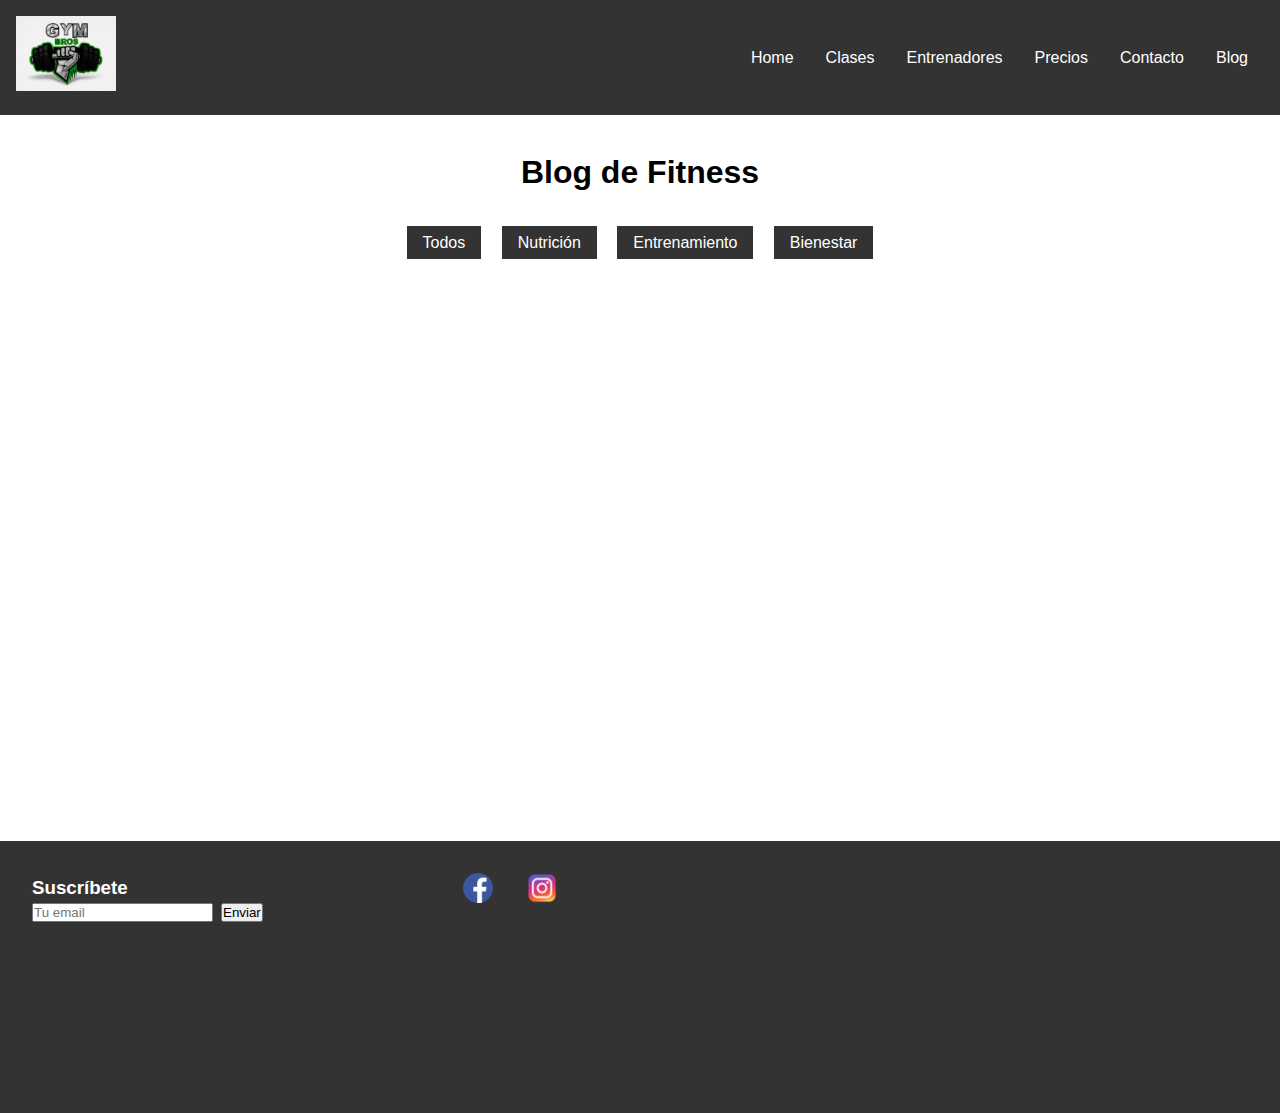
<file: views/Blog.html>
<!DOCTYPE html>
<html lang="en">
<head>
    <meta charset="UTF-8">
    <meta name="viewport" content="width=device-width, initial-scale=1.0">
    <title>Document</title>
    <link rel="stylesheet" href="../css/blog.css">
    <link rel="stylesheet" href="../css/header.css">
    <link rel="stylesheet" href="../css/footer.css">
</head>
<body>
    <nav class="navbar">
        <div class="logo">
            <img src="../assets/images/logo.jpg" alt="Gym Bros Logo" class="logo-img">
            <!--
            <svg class="logo-svg" viewBox="0 0 100 100">
                <circle cx="50" cy="50" r="40" fill="none" stroke="#fff" stroke-width="5"/>
            </svg>
            -->
        </div>
        <ul class="menu">
            <li><a href="../index.html">Home</a></li>
            <li><a href="Clases.html">Clases</a></li>
            <li><a href="Entrenadores.html">Entrenadores</a></li>
            <li><a href="Precios.html">Precios</a></li>
            <li><a href="Contacto.html">Contacto</a></li>
            <li><a href="#">Blog</a></li>
        </ul>
    </nav>   

    <!-- Sección de Blog -->
    <main class="blog-page">
        <section class="blog-section">
            <h1>Blog de Fitness</h1>
            <!-- Sistema de Filtrado -->
            <div class="filters">
                <input type="radio" name="filter" id="all" checked>
                <label for="all">Todos</label>
                <input type="radio" name="filter" id="nutricion">
                <label for="nutricion">Nutrición</label>
                <input type="radio" name="filter" id="entrenamiento">
                <label for="entrenamiento">Entrenamiento</label>
                <input type="radio" name="filter" id="bienestar">
                <label for="bienestar">Bienestar</label>
            </div>

            <!-- Diseño tipo Newspaper -->
            <div class="blog-grid">
                <article class="post" data-category="nutricion">
                    <img src="../assets/images/nutricion.jpg" alt="Nutrición">
                    <h2>5 Alimentos para Ganar Músculo</h2>
                    <p>Descubre los mejores alimentos para potenciar tu entrenamiento...</p>
                    <div class="tags">
                        <span>Nutrición</span>
                        <span>Musculación</span>
                    </div>
                    <!-- Sección de Comentarios -->
                    <div class="comments">
                        <div class="comment">
                            <div class="avatar"></div>
                            <p><strong>Juan</strong>: ¡Gran artículo!</p>
                        </div>
                    </div>
                </article>
                <article class="post" data-category="entrenamiento">
                    <img src="../assets/images/entrenamiento.jpg" alt="Entrenamiento">
                    <h2>Rutina de CrossFit para Principiantes</h2>
                    <p>Aprende los básicos de CrossFit con esta rutina sencilla...</p>
                    <div class="tags">
                        <span>Entrenamiento</span>
                        <span>CrossFit</span>
                    </div>
                    <div class="comments">
                        <div class="comment">
                            <div class="avatar"></div>
                            <p><strong>María</strong>: Muy útil, gracias.</p>
                        </div>
                    </div>
                </article>
                <article class="post" data-category="bienestar">
                    <img src="../assets/images/bienestar.jpg" alt="Bienestar">
                    <h2>Yoga para Reducir el Estrés</h2>
                    <p>Relájate y mejora tu bienestar con estas posturas...</p>
                    <div class="tags">
                        <span>Bienestar</span>
                        <span>Yoga</span>
                    </div>
                    <div class="comments">
                        <div class="comment">
                            <div class="avatar"></div>
                            <p><strong>Lucía</strong>: Lo probaré hoy.</p>
                        </div>
                    </div>
                </article>
            </div>
        </section>
    </main>

    <!-- Footer (reutilizado) -->
    <footer>
        <div class="footer-content">
            <div class="newsletter">
                <h3>Suscríbete</h3>
                <form>
                    <input type="email" placeholder="Tu email" required>
                    <button type="submit">Enviar</button>
                </form>
            </div>
            <div class="social-links">
                <a href="#" target="_blank"><img src="../assets/images/facebook.png"alt=""></a>
                <a href="#" target="_blank"><img src="../assets/images/instagram.png" alt=""></a>
            </div>
            <div class="map">
                <iframe src="https://www.openstreetmap.org/export/embed.html" frameborder="0"></iframe>
            </div>
        </div>
    </footer>
</body>
<script>
    document.addEventListener('scroll', function() {
        const posts = document.querySelectorAll('.post');
        posts.forEach(post => {
            const rect = post.getBoundingClientRect();
            if (rect.top < window.innerHeight - 100) {
                post.classList.add('visible');
            }
        });
    });
</script>
</html>
</file>
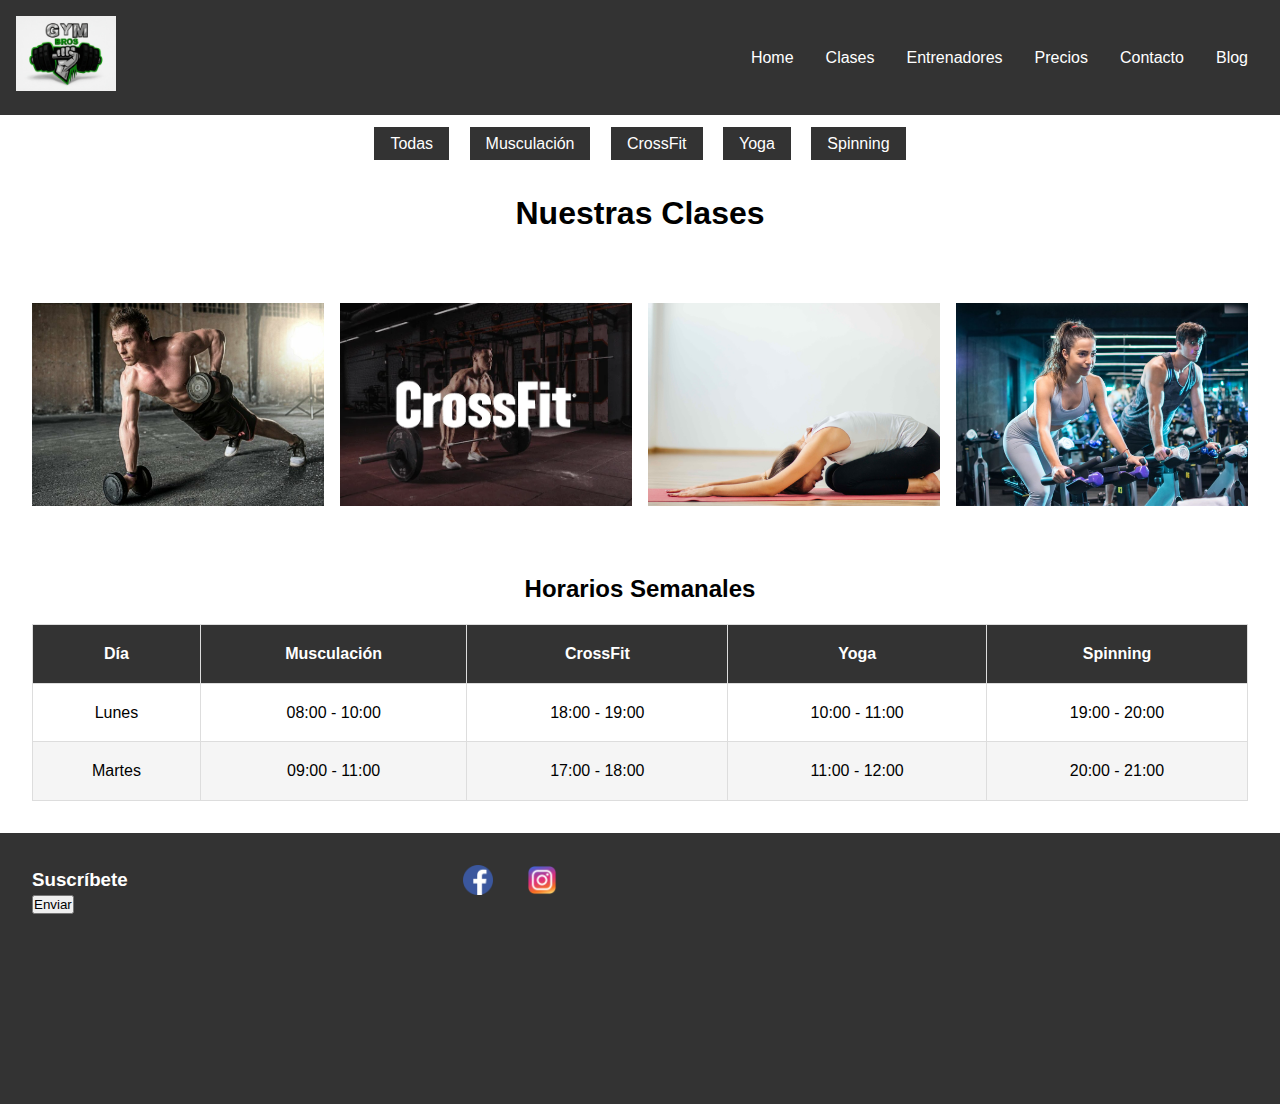
<file: views/Clases.html>
<!DOCTYPE html>
<html lang="en">
<head>
    <meta charset="UTF-8">
    <meta name="viewport" content="width=device-width, initial-scale=1.0">
    <title>Document</title>
    <link rel="stylesheet" href="../css/clases.css">
    <link rel="stylesheet" href="../css/header.css">
    <link rel="stylesheet" href="../css/footer.css">
</head>
<body>
    <nav class="navbar">
        <div class="logo">
            <img src="../assets/images/logo.jpg" alt="Gym Bros Logo" class="logo-img">
        </div>
        <ul class="menu">
            <li><a href="../index.html">Home</a></li>
            <li><a href="#">Clases</a></li>
            <li><a href="Entrenadores.html">Entrenadores</a></li>
            <li><a href="Precios.html">Precios</a></li>
            <li><a href="Contacto.html">Contacto</a></li>
            <li><a href="Blog.html">Blog</a></li>
        </ul>
    </nav>    

    <!-- Sección de Clases -->
    <main class="clases-page">
        <!-- Botones de radio como hijos directos de main -->
        <input type="radio" id="all" name="filter" checked>
        <label for="all">Todas</label>
        <input type="radio" id="musculacion" name="filter">
        <label for="musculacion">Musculación</label>
        <input type="radio" id="crossfit" name="filter">
        <label for="crossfit">CrossFit</label>
        <input type="radio" id="yoga" name="filter">
        <label for="yoga">Yoga</label>
        <input type="radio" id="spinning" name="filter">
        <label for="spinning">Spinning</label>
    
        <!-- Sección de Filtros (si es necesario) -->
        <section class="filter-section">
            <h1>Nuestras Clases</h1>
        </section>
    
        <!-- Galería Masonry -->
        <section class="gallery">
            <div class="card" data-category="musculacion">
                <img src="../assets/images/musculacion.jpg" alt="Musculación">
                <div class="card-overlay">
                    <h3>Musculación</h3>
                    <p>Fuerza y resistencia en un solo lugar.</p>
                </div>
            </div>
            <div class="card" data-category="crossfit">
                <img src="../assets/images/crossfit.webp" alt="CrossFit">
                <div class="card-overlay">
                    <h3>CrossFit</h3>
                    <p>Entrenamiento funcional de alta intensidad.</p>
                </div>
            </div>
            <div class="card" data-category="yoga">
                <img src="../assets/images/yoga.jpg" alt="Yoga">
                <div class="card-overlay">
                    <h3>Yoga</h3>
                    <p>Equilibrio y paz interior.</p>
                </div>
            </div>
            <div class="card" data-category="spinning">
                <img src="../assets/images/spinning.jpg" alt="Spinning">
                <div class="card-overlay">
                    <h3>Spinning</h3>
                    <p>Cardio al ritmo de la música.</p>
                </div>
            </div>
        </section>
    
        <!-- Tabla de Horarios -->
        <section class="schedule">
            <h2>Horarios Semanales</h2>
            <table>
                <thead>
                    <tr>
                        <th>Día</th>
                        <th>Musculación</th>
                        <th>CrossFit</th>
                        <th>Yoga</th>
                        <th>Spinning</th>
                    </tr>
                </thead>
                <tbody>
                    <tr>
                        <td data-label="Día">Lunes</td>
                        <td data-label="Musculación">08:00 - 10:00</td>
                        <td data-label="CrossFit">18:00 - 19:00</td>
                        <td data-label="Yoga">10:00 - 11:00</td>
                        <td data-label="Spinning">19:00 - 20:00</td>
                    </tr>
                    <tr>
                        <td data-label="Día">Martes</td>
                        <td data-label="Musculación">09:00 - 11:00</td>
                        <td data-label="CrossFit">17:00 - 18:00</td>
                        <td data-label="Yoga">11:00 - 12:00</td>
                        <td data-label="Spinning">20:00 - 21:00</td>
                    </tr>
                </tbody>
            </table>
        </section>
    </main>

    <footer>
        <div class="footer-content">
            <div class="newsletter">
                <h3>Suscríbete</h3>
                <form>
                    <input type="email" placeholder="Tu email" required>
                    <button type="submit">Enviar</button>
                </form>
            </div>
            <div class="social-links">
                <a href="#" target="_blank"><img src="../assets/images/facebook.png"alt=""></a>
                <a href="#" target="_blank"><img src="../assets/images/instagram.png" alt=""></a>
            </div>
            <div class="map">
                <iframe src="https://www.openstreetmap.org/export/embed.html" frameborder="0"></iframe>
            </div>
        </div>
    </footer>
</body>
</html>
</file>
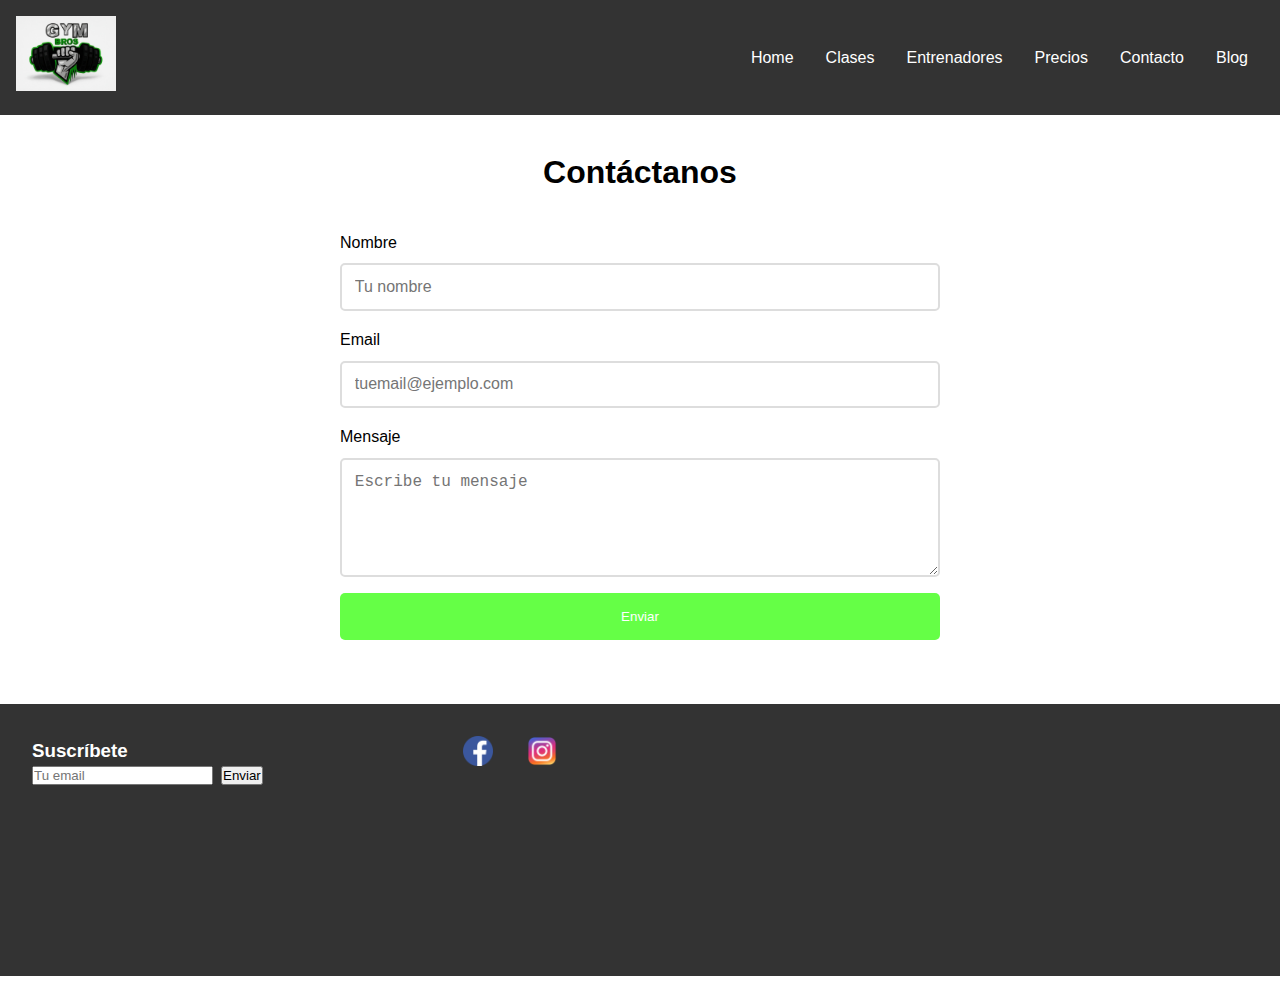
<file: views/Contacto.html>
<!DOCTYPE html>
<html lang="en">
<head>
    <meta charset="UTF-8">
    <meta name="viewport" content="width=device-width, initial-scale=1.0">
    <title>Document</title>
    <link rel="stylesheet" href="../css/contacto.css">
    <link rel="stylesheet" href="../css/header.css">
    <link rel="stylesheet" href="../css/footer.css">
</head>
<body>
    <nav class="navbar">
        <div class="logo">
            <img src="../assets/images/logo.jpg" alt="Gym Bros Logo" class="logo-img">
        </div>
        <ul class="menu">
            <li><a href="../index.html">Home</a></li>
            <li><a href="Clases.html">Clases</a></li>
            <li><a href="Entrenadores.html">Entrenadores</a></li>
            <li><a href="Precios.html">Precios</a></li>
            <li><a href="#">Contacto</a></li>
            <li><a href="Blog.html">Blog</a></li>
        </ul>
    </nav>    

    <!-- Sección de Contacto -->
    <main class="contacto-page">
        <section class="contact-section">
            <h1>Contáctanos</h1>
            <form class="contact-form" id="contactForm">
                <div class="form-group">
                    <label for="name">Nombre</label>
                    <input type="text" id="name" name="name" required minlength="2" placeholder="Tu nombre">
                </div>
                <div class="form-group">
                    <label for="email">Email</label>
                    <input type="email" id="email" name="email" required placeholder="tuemail@ejemplo.com">
                </div>
                <div class="form-group">
                    <label for="message">Mensaje</label>
                    <textarea id="message" name="message" required rows="5" placeholder="Escribe tu mensaje"></textarea>
                </div>
                <button type="submit" class="submit-btn">Enviar</button>
                <div class="spinner"></div>
            </form>
        </section>

        <!-- Modal de Confirmación -->
        <div class="modal" id="successModal">
            <div class="modal-content">
                <h2>¡Mensaje Enviado!</h2>
                <p>Gracias por contactarnos. Te responderemos pronto.</p>
                <button class="close-modal">Cerrar</button>
            </div>
        </div>
    </main>

    <!-- Footer (reutilizado) -->
    <footer>
        <div class="footer-content">
            <div class="newsletter">
                <h3>Suscríbete</h3>
                <form>
                    <input type="email" placeholder="Tu email" required>
                    <button type="submit">Enviar</button>
                </form>
            </div>
            <div class="social-links">
                <a href="#" target="_blank"><img src="../assets/images/facebook.png"alt=""></a>
                <a href="#" target="_blank"><img src="../assets/images/instagram.png" alt=""></a>
            </div>
            <div class="map">
                <iframe src="https://www.openstreetmap.org/export/embed.html" frameborder="0"></iframe>
            </div>
        </div>
    </footer>

    <!-- Script mínimo para simular envío y mostrar modal -->
    <script>
        document.getElementById('contactForm').addEventListener('submit', function(e) {
            e.preventDefault();
            const spinner = document.querySelector('.spinner');
            const modal = document.getElementById('successModal');
            spinner.style.display = 'block';
            setTimeout(() => {
                spinner.style.display = 'none';
                modal.style.display = 'flex';
            }, 1500);
        });
        document.querySelector('.close-modal').addEventListener('click', function() {
            document.getElementById('successModal').style.display = 'none';
        });
    </script>
</body>
</html>
</file>
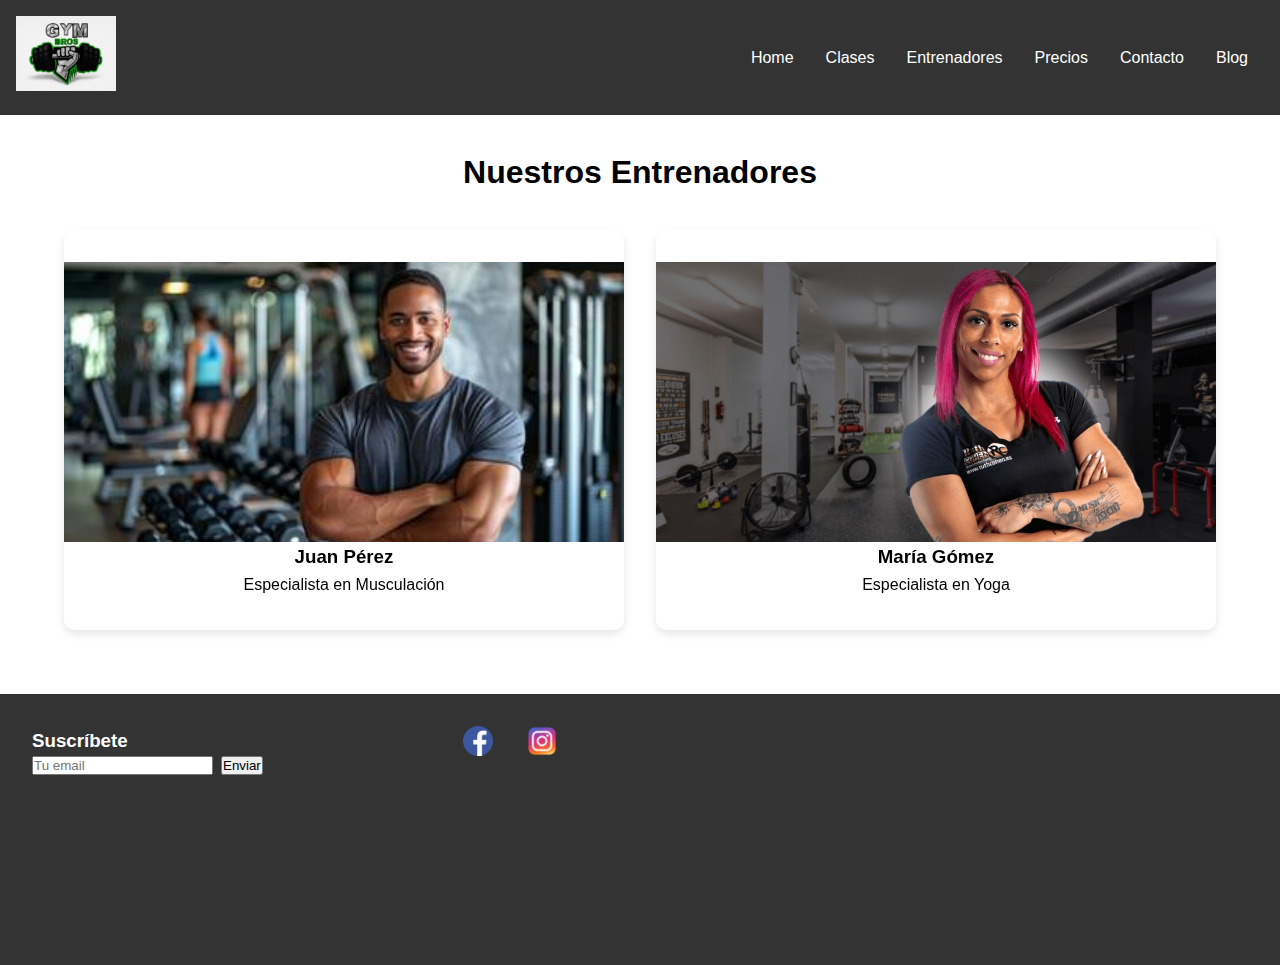
<file: views/Entrenadores.html>
<!DOCTYPE html>
<html lang="en">
<head>
    <meta charset="UTF-8">
    <meta name="viewport" content="width=device-width, initial-scale=1.0">
    <title>Document</title>
    <link rel="stylesheet" href="../css/entrenadores.css">
    <link rel="stylesheet" href="../css/header.css">
    <link rel="stylesheet" href="../css/footer.css">
</head>
<body>
    <nav class="navbar">
        <div class="logo">
            <img src="../assets/images/logo.jpg" alt="Gym Bros Logo" class="logo-img">
            <!--
            <svg class="logo-svg" viewBox="0 0 100 100">
                <circle cx="50" cy="50" r="40" fill="none" stroke="#fff" stroke-width="5"/>
            </svg>
            -->
        </div>
        <ul class="menu">
            <li><a href="../index.html">Home</a></li>
            <li><a href="Clases.html">Clases</a></li>
            <li><a href="#">Entrenadores</a></li>
            <li><a href="Precios.html">Precios</a></li>
            <li><a href="Contacto.html">Contacto</a></li>
            <li><a href="Blog.html">Blog</a></li>
        </ul>
    </nav>    

    <!-- Sección de Entrenadores -->
    <main class="entrenadores-page">
        <section class="trainers-section">
            <h1>Nuestros Entrenadores</h1>
            <div class="trainers-grid">
                <!-- Entrenador 1 -->
                <div class="trainer-card">
                    <div class="card-inner">
                        <div class="card-front">
                            <img src="../assets/images/entrenador1.jpg" alt="Entrenador Juan">
                            <h3>Juan Pérez</h3>
                            <p>Especialista en Musculación</p>
                        </div>
                        <div class="card-back">
                            <h3>Juan Pérez</h3>
                            <div class="skills">
                                <div class="skill">
                                    <span>Fuerza</span>
                                    <div class="skill-bar">
                                        <div class="skill-level" style="width: 90%;"></div>
                                    </div>
                                </div>
                                <div class="skill">
                                    <span>Flexibilidad</span>
                                    <div class="skill-bar">
                                        <div class="skill-level" style="width: 80%;"></div>
                                    </div>
                                </div>
                            </div>
                            <div class="rating">
                                <span class="star" data-value="1"></span>
                                <span class="star" data-value="2"></span>
                                <span class="star" data-value="3"></span>
                                <span class="star" data-value="4"></span>
                                <span class="star" data-value="5"></span>
                            </div>
                        </div>
                    </div>
                </div>
                <!-- Entrenador 2 -->
                <div class="trainer-card">
                    <div class="card-inner">
                        <div class="card-front">
                            <img src="../assets/images/entrenador2.jpg" alt="Entrenadora María">
                            <h3>María Gómez</h3>
                            <p>Especialista en Yoga</p>
                        </div>
                        <div class="card-back">
                            <h3>María Gómez</h3>
                            <div class="skills">
                                <div class="skill">
                                    <span>Fuerza</span>
                                    <div class="skill-bar">
                                        <div class="skill-level" style="width: 60%;"></div>
                                    </div>
                                </div>
                                <div class="skill">
                                    <span>Flexibilidad</span>
                                    <div class="skill-bar">
                                        <div class="skill-level" style="width: 95%;"></div>
                                    </div>
                                </div>
                            </div>
                            <div class="rating">
                                <span class="star" data-value="1"></span>
                                <span class="star" data-value="2"></span>
                                <span class="star" data-value="3"></span>
                                <span class="star" data-value="4"></span>
                                <span class="star" data-value="5"></span>
                            </div>
                        </div>
                    </div>
                </div>
            </div>
        </section>
    </main>

    <!-- Footer (reutilizado) -->
    <footer>
        <div class="footer-content">
            <div class="newsletter">
                <h3>Suscríbete</h3>
                <form>
                    <input type="email" placeholder="Tu email" required>
                    <button type="submit">Enviar</button>
                </form>
            </div>
            <div class="social-links">
                <a href="#" target="_blank"><img src="../assets/images/facebook.png"alt=""></a>
                <a href="#" target="_blank"><img src="../assets/images/instagram.png" alt=""></a>
            </div>
            <div class="map">
                <iframe src="https://www.openstreetmap.org/export/embed.html" frameborder="0"></iframe>
            </div>
        </div>
    </footer>
</body>
</html>
</file>
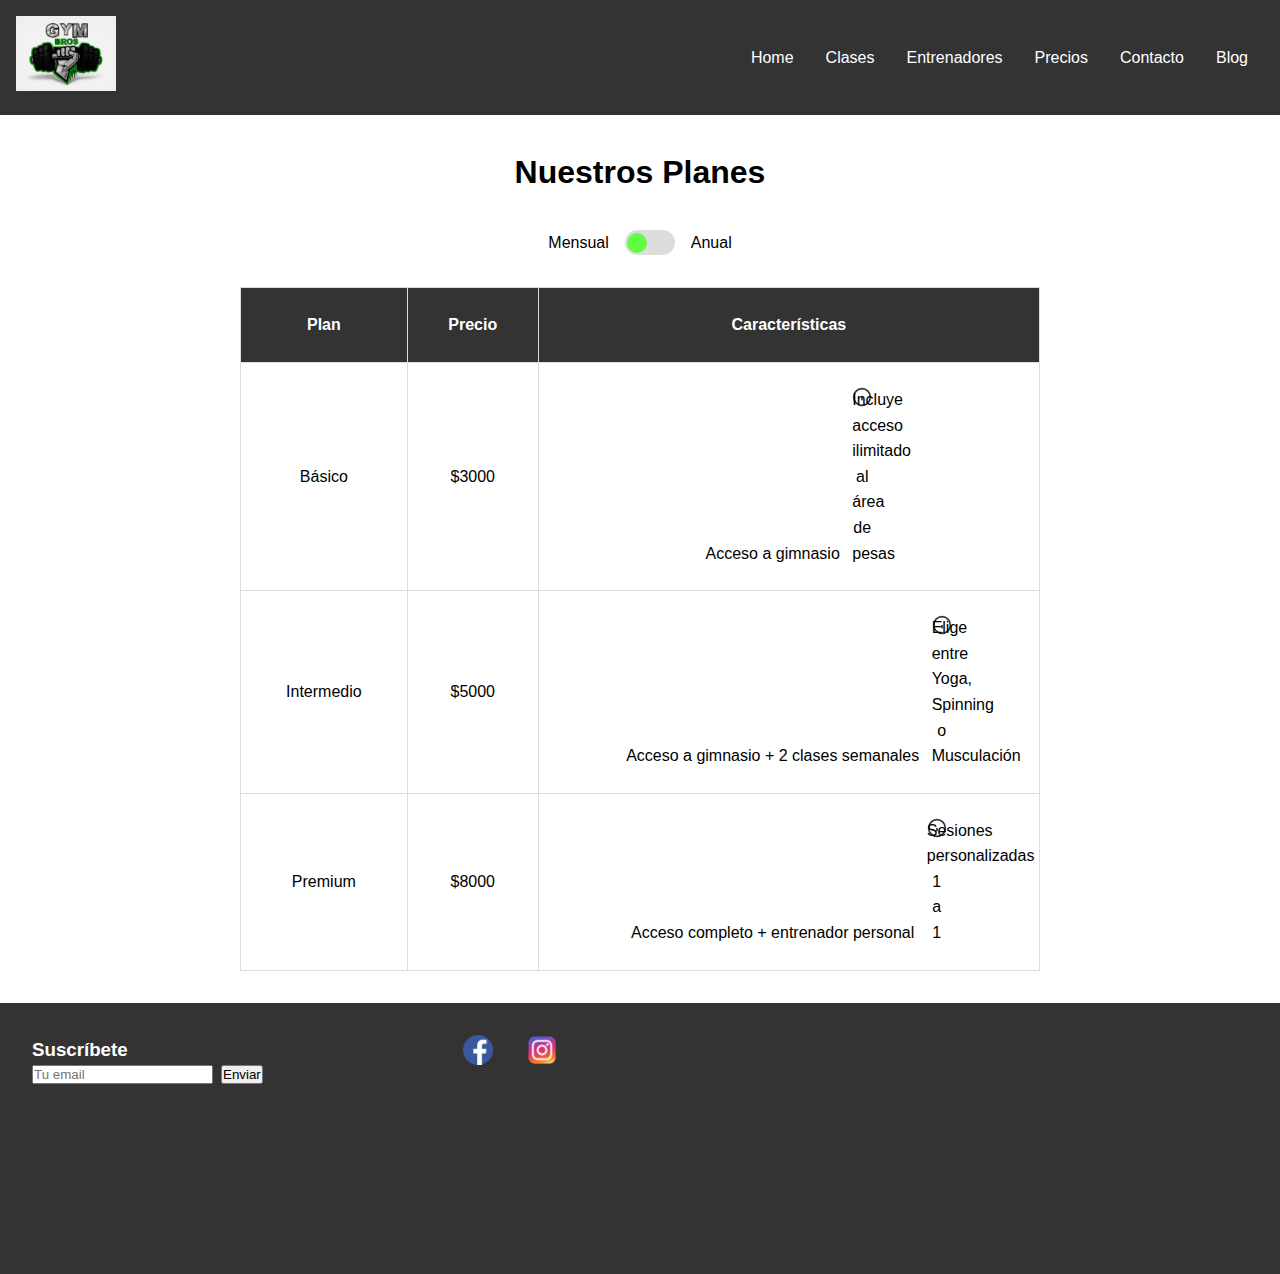
<file: views/Precios.html>
<!DOCTYPE html>
<html lang="en">
<head>
    <meta charset="UTF-8">
    <meta name="viewport" content="width=device-width, initial-scale=1.0">
    <title>Document</title>
    <link rel="stylesheet" href="../css/precios.css">
    <link rel="stylesheet" href="../css/header.css">
    <link rel="stylesheet" href="../css/footer.css">
</head>
<body>
    <nav class="navbar">
        <div class="logo">
            <img src="../assets/images/logo.jpg" alt="Gym Bros Logo" class="logo-img">
        </div>
        <ul class="menu">
            <li><a href="../index.html">Home</a></li>
            <li><a href="Clases.html">Clases</a></li>
            <li><a href="Entrenadores.html">Entrenadores</a></li>
            <li><a href="#">Precios</a></li>
            <li><a href="Contacto.html">Contacto</a></li>
            <li><a href="Blog.html">Blog</a></li>
        </ul>
    </nav>   

    <!-- Sección de Precios -->
    <main class="precios-page">
        <section class="pricing-section">
            <h1>Nuestros Planes</h1>
            <!-- Toggle Mensual/Anual -->
            <div class="toggle-container">
                <input type="checkbox" id="toggle-plan" name="toggle-plan">
                <label for="toggle-plan" class="toggle-label">
                    <span>Mensual</span>
                    <span class="toggle-switch"></span>
                    <span>Anual</span>
                </label>
            </div>

            <!-- Tabla de Precios -->
            <div class="pricing-table">
                <table>
                    <thead>
                        <tr>
                            <th>Plan</th>
                            <th>Precio</th>
                            <th>Características</th>
                        </tr>
                    </thead>
                    <tbody>
                        <tr>
                            <td>Básico</td>
                            <td>
                                <span class="price monthly">$3000</span>
                                <span class="price annual">$30000</span>
                            </td>
                            <td>
                                Acceso a gimnasio
                                <span class="tooltip">Incluye acceso ilimitado al área de pesas</span>
                            </td>
                        </tr>
                        <tr>
                            <td>Intermedio</td>
                            <td>
                                <span class="price monthly">$5000</span>
                                <span class="price annual">$50000</span>
                            </td>
                            <td>
                                Acceso a gimnasio + 2 clases semanales
                                <span class="tooltip">Elige entre Yoga, Spinning o Musculación</span>
                            </td>
                        </tr>
                        <tr>
                            <td>Premium</td>
                            <td>
                                <span class="price monthly">$8000</span>
                                <span class="price annual">$80000</span>
                            </td>
                            <td>
                                Acceso completo + entrenador personal
                                <span class="tooltip">Sesiones personalizadas 1 a 1</span>
                            </td>
                        </tr>
                    </tbody>
                </table>
            </div>
        </section>
    </main>

    <!-- Footer (reutilizado) -->
    <footer>
        <div class="footer-content">
            <div class="newsletter">
                <h3>Suscríbete</h3>
                <form>
                    <input type="email" placeholder="Tu email" required>
                    <button type="submit">Enviar</button>
                </form>
            </div>
            <div class="social-links">
                <a href="#" target="_blank"><img src="../assets/images/facebook.png"alt=""></a>
                <a href="#" target="_blank"><img src="../assets/images/instagram.png" alt=""></a>
            </div>
            <div class="map">
                <iframe src="https://www.openstreetmap.org/export/embed.html" frameborder="0"></iframe>
            </div>
        </div>
    </footer>
</body>
</html>
</file>
<file: css/header.css>
/* Navbar y Mega-Menú */
.navbar {
    background: var(--secondary-color);
    padding: 1rem;
    display: flex;
    justify-content: space-between;
    align-items: center;
}

.menu {
    list-style: none;
    display: flex;
}

.menu li {
    position: relative;
}

.menu a {
    color: var(--text-color);
    text-decoration: none;
    padding: 1rem;
}

.dropdown:hover .mega-menu {
    display: block;
}

.mega-menu {
    display: none;
    position: absolute;
    background: var(--secondary-color);
    list-style: none;
    top: 100%;
}

.menu a:hover{
    color: var(--primary-color)
}

/* Estilos para el nuevo logo */
.logo-img {
    width: 100px; /* Ajustado para que el logo no sea demasiado grande */
    height: auto; /* Mantiene la proporción */
    animation: spin 4s infinite linear; /* Mantiene la animación de rotación */
}

@media (max-width: 768px) {
    .logo-img {
        width: 80px; /* Tamaño más pequeño en móviles */
    }
}

/*
@keyframes spin {
    100% { transform: rotate(360deg); }
}
*/
</file>
<file: css/footer.css>
/* Footer */
footer {
    background: var(--secondary-color);
    color: var(--text-color);
    padding: 2rem;
}

.footer-content {
    display: grid;
    grid-template-columns: repeat(3, 1fr);
    gap: 2rem;
}

.newsletter form {
    display: flex;
    gap: 0.5rem;
}

.social-links a{
    text-decoration: none;
    color: var(--text-color);
}

.social-links img:hover{
    filter: brightness(160%);
    transition: 0.3s; 
}

.social-links a img{
    width: 30px;
    object-fit: cover;
    margin: 0 15px;
}

.social-links a:hover{
    color: var(--primary-color)
}

.map iframe {
    width: 100%;
    height: 200px;
}
</file>
<file: css/blog.css>
/* Variables CSS (reutilizadas) */
:root {
    /*--primary-color: #ff5733;*/
    --primary-color: #55ff33e7;
    --secondary-color: #333;
    --text-color: #fff;
}

/* Reset y Box Model (reutilizado) */
* {
    margin: 0;
    padding: 0;
    box-sizing: border-box;
}

body {
    font-family: Arial, sans-serif;
    line-height: 1.6;
}

/* Navbar y Footer (reutilizados, no se repiten aquí) */

/* Sección Blog */
.blog-section {
    padding: 2rem;
    text-align: center;
}

/* Filtros */
.filters {
    margin: 2rem 0;
}

.filters input {
    display: none;
}

.filters label {
    padding: 0.5rem 1rem;
    margin: 0 0.5rem;
    background: var(--secondary-color);
    color: var(--text-color);
    cursor: pointer;
    transition: background 0.3s;
}

.filters label:hover {
    background: var(--primary-color);
}

/* Diseño tipo Newspaper con Grid */
.blog-grid {
    display: grid;
    grid-template-columns: repeat(auto-fit, minmax(300px, 1fr));
    gap: 2rem;
    padding: 0 2rem;
}

.post {
    background: #fff;
    border-radius: 10px;
    box-shadow: 0 4px 8px rgba(0, 0, 0, 0.1);
    overflow: hidden;
    opacity: 0; /* Para Scroll Reveal */
    transform: translateY(50px);
    transition: opacity 0.5s, transform 0.5s;
}

.post img {
    width: 100%;
    height: 200px;
    object-fit: cover;
}

.post h2 {
    padding: 1rem;
    font-size: 1.5rem;
}

.post p {
    padding: 0 1rem 1rem;
}

/* Tags */
.tags {
    padding: 0 1rem 1rem;
}

.tags span {
    display: inline-block;
    background: var(--primary-color);
    color: var(--text-color);
    padding: 0.3rem 0.8rem;
    margin-right: 0.5rem;
    border-radius: 15px;
    font-size: 0.9rem;
}

/* Filtrado con :checked */
#nutricion:checked ~ .blog-grid .post:not([data-category="nutricion"]),
#entrenamiento:checked ~ .blog-grid .post:not([data-category="entrenamiento"]),
#bienestar:checked ~ .blog-grid .post:not([data-category="bienestar"]) {
    display: none;
}

/* Comentarios con Avatares */
.comments {
    padding: 1rem;
    background: #f5f5f5;
}

.comment {
    display: flex;
    align-items: center;
    gap: 1rem;
    margin: 0.5rem 0;
}

.avatar {
    width: 40px;
    height: 40px;
    background: var(--primary-color);
    border-radius: 50%;
    position: relative;
}

.avatar::before {
    content: '';
    position: absolute;
    width: 20px;
    height: 20px;
    background: #fff;
    border-radius: 50%;
    top: 25%;
    left: 25%;
    transform: translate(-50%, -50%);
}

.avatar::after {
    content: '';
    position: absolute;
    width: 10px;
    height: 10px;
    background: #000;
    border-radius: 50%;
    top: 25%;
    left: 75%;
    transform: translate(-50%, -50%);
}

/* Efecto Scroll Reveal */
.post.visible {
    opacity: 1;
    transform: translateY(0);
}

/* Responsividad */
@media (max-width: 768px) {
    .blog-grid {
        grid-template-columns: 1fr;
    }
}

/* Modo Oscuro (reutilizado) */
@media (prefers-color-scheme: dark) {
    :root {
        --secondary-color: #1a1a1a;
        --text-color: #ddd;
    }
    .post {
        background: #2a2a2a;
    }
    .comments {
        background: #333;
    }
}

/* Script mínimo para Scroll Reveal */
</file>
<file: css/clases.css>
/* Variables CSS (reutilizadas) */
:root {
    /*--primary-color: #ff5733;*/
    --primary-color: #55ff33e7;
    --secondary-color: #333;
    --text-color: #fff;
}

/* Reset y Box Model (reutilizado) */
* {
    margin: 0;
    padding: 0;
    box-sizing: border-box;
}

body {
    font-family: Arial, sans-serif;
    line-height: 1.6;
}

/* Filtros */
.filter-section {
    padding: 2rem;
    text-align: center;
}

/*.filters {
    margin-top: 1rem;
}*/

main {
    margin-top: 1rem;
    text-align: center;
}

input {
    display: none;
}

label {
    padding: 0.5rem 1rem;
    margin: 0 0.5rem;
    background: var(--secondary-color);
    color: var(--text-color);
    cursor: pointer;
    transition: background .5s;
}

main label:hover {
    background: var(--primary-color);
    color: black
}

/* Galería Masonry */
.gallery {
    display: grid;
    grid-template-columns: repeat(auto-fill, minmax(250px, 1fr));
    gap: 1rem;
    padding: 2rem;
}

.card {
    position: relative;
    overflow: hidden;
    height: auto;
}

.card img {
    width: 100%;
    height: 100%;
    object-fit: cover;
    transition: transform 0.3s ease;
}

.card:hover img {
    transform: scale(1.1); /* Efecto de zoom */
}

.card-overlay {
    position: absolute;
    bottom: 0;
    left: 0;
    right: 0;
    background: rgba(0, 0, 0, 0.7);
    color: var(--text-color);
    padding: 1rem;
    opacity: 0;
    transition: opacity 0.3s ease;
}

.card:hover .card-overlay {
    opacity: 1; /* Overlay al pasar el cursor */
}

/* Ocultar todas las tarjetas por defecto */
.gallery .card {
    display: none;
}

/* Mostrar todas las tarjetas cuando se selecciona "Todas" */
#all:checked ~ section.gallery .card {
    display: block;
}

/* Mostrar solo tarjetas de Musculación cuando se selecciona */
#musculacion:checked ~ section.gallery .card[data-category="musculacion"] {
    display: block;
}

/* Mostrar solo tarjetas de CrossFit cuando se selecciona */
#crossfit:checked ~ section.gallery .card[data-category="crossfit"] {
    display: block;
}

/* Mostrar solo tarjetas de Yoga cuando se selecciona */
#yoga:checked ~ section.gallery .card[data-category="yoga"] {
    display: block;
}

/* Mostrar solo tarjetas de Spinning cuando se selecciona */
#spinning:checked ~ section.gallery .card[data-category="spinning"] {
    display: block;
}

/* Sistema de Filtrado con :checked 
#musculacion:checked ~ .gallery .card:not([data-category="musculacion"]),
#crossfit:checked ~ .gallery .card:not([data-category="crossfit"]),
#yoga:checked ~ .gallery .card:not([data-category="yoga"]),
#spinning:checked ~ .gallery .card:not([data-category="spinning"]) {
    display: none;
}*/

/* Tabla de Horarios */
.schedule {
    padding: 2rem;
    text-align: center;
}

table {
    width: 100%;
    border-collapse: collapse;
    margin-top: 1rem;
}

th, td {
    padding: 1rem;
    border: 1px solid #ddd;
}

th {
    background: var(--secondary-color);
    color: var(--text-color);
}

tbody tr:nth-child(even) {
    background: #f5f5f5;
}

/* Tabla Responsiva para Móviles */
@media (max-width: 768px) {
    table, thead, tbody, th, td, tr {
        display: block;
    }

    /* Ocultar el encabezado en móviles */
    thead {
        display: none;
    }

    /* Convertir cada fila en un bloque */
    tr {
        margin-bottom: 1rem;
        border: 1px solid #ddd;
        border-radius: 5px;
        background: #fff;
        box-shadow: 0 2px 4px rgba(0, 0, 0, 0.1);
    }

    /* Estilizar cada celda como un bloque */
    td {
        display: flex;
        justify-content: space-between;
        align-items: center;
        padding: 0.5rem 1rem;
        border: none;
        border-bottom: 1px solid #eee;
        text-align: right;
        position: relative;
    }

    /* Mostrar la etiqueta de la columna usando data-label */
    td::before {
        content: attr(data-label);
        font-weight: bold;
        text-align: left;
        color: #333;
        flex: 1;
    }

    /* Última celda de cada fila sin borde inferior */
    td:last-child {
        border-bottom: none;
    }
}

/* Modo Oscuro */
@media (prefers-color-scheme: dark) {
    :root {
        --secondary-color: #1a1a1a;
        --text-color: #ddd;
    }
    tbody tr:nth-child(even) {
        background: #2a2a2a;
    }
}
</file>
<file: css/contacto.css>
/* Variables CSS (reutilizadas) */
:root {
    /*--primary-color: #ff5733;*/
    --primary-color: #55ff33e7;
    --secondary-color: #333;
    --text-color: #fff;
}

/* Reset y Box Model (reutilizado) */
* {
    margin: 0;
    padding: 0;
    box-sizing: border-box;
}

body {
    font-family: Arial, sans-serif;
    line-height: 1.6;
}

/* Navbar y Footer (reutilizados, no se repiten aquí) */

/* Sección Contacto */
.contact-section {
    padding: 2rem;
    text-align: center;
}

.contact-form {
    max-width: 600px;
    margin: 2rem auto;
    display: grid;
    gap: 1rem;
}

/* Diseño Responsivo con Flexbox y Grid */
.form-group {
    display: flex;
    flex-direction: column;
    text-align: left;
}

.form-group label {
    margin-bottom: 0.5rem;
}

.form-group input,
.form-group textarea {
    padding: 0.8rem;
    border: 2px solid #ddd;
    border-radius: 5px;
    font-size: 1rem;
    transition: border-color 0.3s;
}

/* Validación en Tiempo Real */
.form-group input:valid,
.form-group textarea:valid {
    border-color: #28a745; /* Verde para válido */
}

.form-group input:invalid:not(:placeholder-shown),
.form-group textarea:invalid:not(:placeholder-shown) {
    border-color: #dc3545; /* Rojo para inválido */
}

.submit-btn {
    padding: 1rem;
    background: var(--primary-color);
    color: var(--text-color);
    border: none;
    border-radius: 5px;
    cursor: pointer;
    position: relative;
    transition: background 0.3s;
}

.submit-btn:hover {
    background: #e04e2d;
}

/* Spinner de Carga */
.spinner {
    display: none;
    width: 40px daarin;
    height: 40px;
    border: 4px solid #ddd;
    border-top: 4px solid var(--primary-color);
    border-radius: 50%;
    animation: spin 1s linear infinite;
    margin: 1rem auto;
}

@keyframes spin {
    0% { transform: rotate(0deg); }
    100% { transform: rotate(360deg); }
}

/* Modal de Confirmación */
.modal {
    display: none;
    position: fixed;
    top: 0;
    left: 0;
    width: 100%;
    height: 100%;
    background: rgba(0, 0, 0, 0.5);
    justify-content: center;
    align-items: center;
}

.modal-content {
    background: #fff;
    padding: 2rem;
    border-radius: 10px;
    text-align: center;
    box-shadow: 0 4px 8px rgba(0, 0, 0, 0.2);
}

.close-modal {
    padding: 0.8rem 1.5rem;
    background: var(--primary-color);
    color: var(--text-color);
    border: none;
    border-radius: 5px;
    cursor: pointer;
    margin-top: 1rem;
}

.close-modal:hover {
    background: #e04e2d;
}

/* Responsividad */
@media (max-width: 768px) {
    .contact-form {
        max-width: 100%;
        padding: 0 1rem;
    }
}

/* Modo Oscuro (reutilizado) */
@media (prefers-color-scheme: dark) {
    :root {
        --secondary-color: #1a1a1a;
        --text-color: #ddd;
    }
    .modal-content {
        background: #2a2a2a;
    }
    .form-group input,
    .form-group textarea {
        background: #333;
        color: var(--text-color);
        border-color: #555;
    }
}
</file>
<file: css/entrenadores.css>
/* Variables CSS (reutilizadas) */
:root {
    /*--primary-color: #ff5733;*/
    --primary-color: #55ff33e7;
    --secondary-color: #333;
    --text-color: #fff;
}

/* Reset y Box Model (reutilizado) */
* {
    margin: 0;
    padding: 0;
    box-sizing: border-box;
}

body {
    font-family: Arial, sans-serif;
    line-height: 1.6;
}

/* Navbar y Footer (reutilizados, no se repiten aquí) */

/* Sección Entrenadores */
.trainers-section {
    padding: 2rem;
    text-align: center;
}

.trainers-grid {
    display: grid;
    grid-template-columns: repeat(auto-fit, minmax(300px, 1fr));
    gap: 2rem;
    padding: 2rem;
}

/* Tarjetas con Efecto Flip */
.trainer-card {
    perspective: 1000px;
}

.card-inner {
    position: relative;
    width: 100%;
    height: 400px;
    transition: transform 0.6s;
    transform-style: preserve-3d;
}

.trainer-card:hover .card-inner {
    transform: rotateY(180deg); /* Efecto flip */
}

.card-front, .card-back {
    position: absolute;
    width: 100%;
    height: 100%;
    backface-visibility: hidden;
    border-radius: 10px;
    overflow: hidden;
}

.card-front {
    background: #fff;
    display: flex;
    flex-direction: column;
    align-items: center;
    justify-content: center;
    box-shadow: 0 4px 8px rgba(0, 0, 0, 0.1);
}

.card-front img {
    width: 100%;
    height: 70%;
    object-fit: cover;
}

.card-back {
    background: var(--secondary-color);
    color: var(--text-color);
    transform: rotateY(180deg);
    padding: 1rem;
    display: flex;
    flex-direction: column;
    justify-content: space-around;
    align-items: center;
}

/* Barras de Habilidades Animadas */
.skills {
    width: 100%;
}

.skill {
    margin: 0.5rem 0;
}

.skill span {
    display: block;
    margin-bottom: 0.3rem;
}

.skill-bar {
    width: 100%;
    background: #ddd;
    height: 10px;
    border-radius: 5px;
    overflow: hidden;
}

.skill-level {
    height: 100%;
    background: var(--primary-color);
    animation: fillBar 1.5s ease-in-out forwards;
}

@keyframes fillBar {
    from { width: 0; }
    to { width: inherit; }
}

/* Sistema de Rating con Estrellas Animadas */
.rating {
    display: flex;
    gap: 0.3rem;
}

.star {
    width: 20px;
    height: 20px;
    background: url('data:image/svg+xml;utf8,<svg xmlns="http://www.w3.org/2000/svg" viewBox="0 0 24 24" fill="none" stroke="%23ddd" stroke-width="2"><polygon points="12 2 15 8 22 9 17 14 18 21 12 17 6 21 7 14 2 9 9 8"/></svg>') no-repeat center;
    background-size: contain;
    transition: transform .3s;
    filter: brightness(220%)
}

.trainer-card:hover .star:nth-child(-n+4) {
    background: url('data:image/svg+xml;utf8,<svg xmlns="http://www.w3.org/2000/svg" viewBox="0 0 24 24" fill="%23ff5733"><polygon points="12 2 15 8 22 9 17 14 18 21 12 17 6 21 7 14 2 9 9 8"/></svg>') no-repeat center;
    transform: scale(1.2); /* Animación al pasar el cursor */
}

/* Modo Oscuro (reutilizado) */
@media (prefers-color-scheme: dark) {
    :root {
        --secondary-color: #1a1a1a;
        --text-color: #ddd;
    }
    .card-front {
        background: #2a2a2a;
    }
    .skill-bar {
        background: #555;
    }
}
</file>
<file: css/precios.css>
/* Variables CSS (reutilizadas) */
:root {
    /*--primary-color: #ff5733;*/
    --primary-color: #55ff33e7;
    --secondary-color: #333;
    --text-color: #fff;
}

/* Reset y Box Model (reutilizado) */
* {
    margin: 0;
    padding: 0;
    box-sizing: border-box;
}

body {
    font-family: Arial, sans-serif;
    line-height: 1.6;
}

/* Navbar y Footer (reutilizados, no se repiten aquí) */

/* Sección Precios */
.pricing-section {
    padding: 2rem;
    text-align: center;
}

/* Toggle Mensual/Anual */
.toggle-container {
    margin: 2rem 0;
}

#toggle-plan {
    display: none;
}

.toggle-label {
    display: flex;
    align-items: center;
    justify-content: center;
    gap: 1rem;
    cursor: pointer;
}

.toggle-switch {
    width: 50px;
    height: 25px;
    background: #ddd;
    border-radius: 25px;
    position: relative;
    transition: background 0.3s;
}

.toggle-switch::after {
    content: '';
    position: absolute;
    width: 20px;
    height: 20px;
    background: var(--primary-color);
    border-radius: 50%;
    top: 2.5px;
    left: 2.5px;
    transition: transform 0.3s;
}

#toggle-plan:checked + .toggle-label .toggle-switch {
    background: var(--secondary-color);
}

#toggle-plan:checked + .toggle-label .toggle-switch::after {
    transform: translateX(25px);
}

/* Tabla de Precios */
.pricing-table {
    max-width: 800px;
    margin: 0 auto;
}

table {
    width: 100%;
    border-collapse: collapse;
}

th, td {
    padding: 1.5rem;
    border: 1px solid #ddd;
    text-align: center;
}

th {
    background: var(--secondary-color);
    color: var(--text-color);
}

tbody tr {
    transition: background 0.3s, transform 0.2s;
}

tbody tr:hover {
    background: #f5f5f5; /* Efecto de resaltado */
    transform: scale(1.02);
}

/* Precios Mensual/Anual */
.price.monthly {
    display: inline;
}

.price.annual {
    display: none;
}

#toggle-plan:checked ~ .pricing-table .price.monthly {
    display: none;
}

#toggle-plan:checked ~ .pricing-table .price.annual {
    display: inline;
}

/* Tooltips */
.tooltip {
    position: relative;
    display: inline-block;
    margin-left: 0.5rem;
    width: 20px;
    height: 20px;
    background: url('data:image/svg+xml;utf8,<svg xmlns="http://www.w3.org/2000/svg" viewBox="0 0 24 24" fill="none" stroke="%23333" stroke-width="2"><circle cx="12" cy="12" r="10"/><path d="M12 16v-4m0-4h.01"/></svg>') no-repeat center;
    background-size: contain;
    cursor: help;
}

.tooltip::after {
    content: attr(class) " " attr(data-tooltip);
    visibility: hidden;
    position: absolute;
    bottom: 125%;
    left: 50%;
    transform: translateX(-50%);
    background: var(--secondary-color);
    color: var(--text-color);
    padding: 0.5rem;
    border-radius: 5px;
    white-space: nowrap;
    font-size: 0.9rem;
    opacity: 0;
    transition: opacity 0.3s;
}

.tooltip:hover::after {
    visibility: visible;
    opacity: 1;
}

td .tooltip::after {
    content: attr(data-tooltip); /* Solo el texto del tooltip */
}

/* Responsividad */
@media (max-width: 768px) {
    .pricing-table {
        overflow-x: auto;
    }
    th, td {
        min-width: 150px;
    }
}

/* Modo Oscuro (reutilizado) */
@media (prefers-color-scheme: dark) {
    :root {
        --secondary-color: #1a1a1a;
        --text-color: #ddd;
    }
    tbody tr:hover {
        background: #2a2a2a;
    }
    .toggle-switch {
        background: #555;
    }
}
</file>
